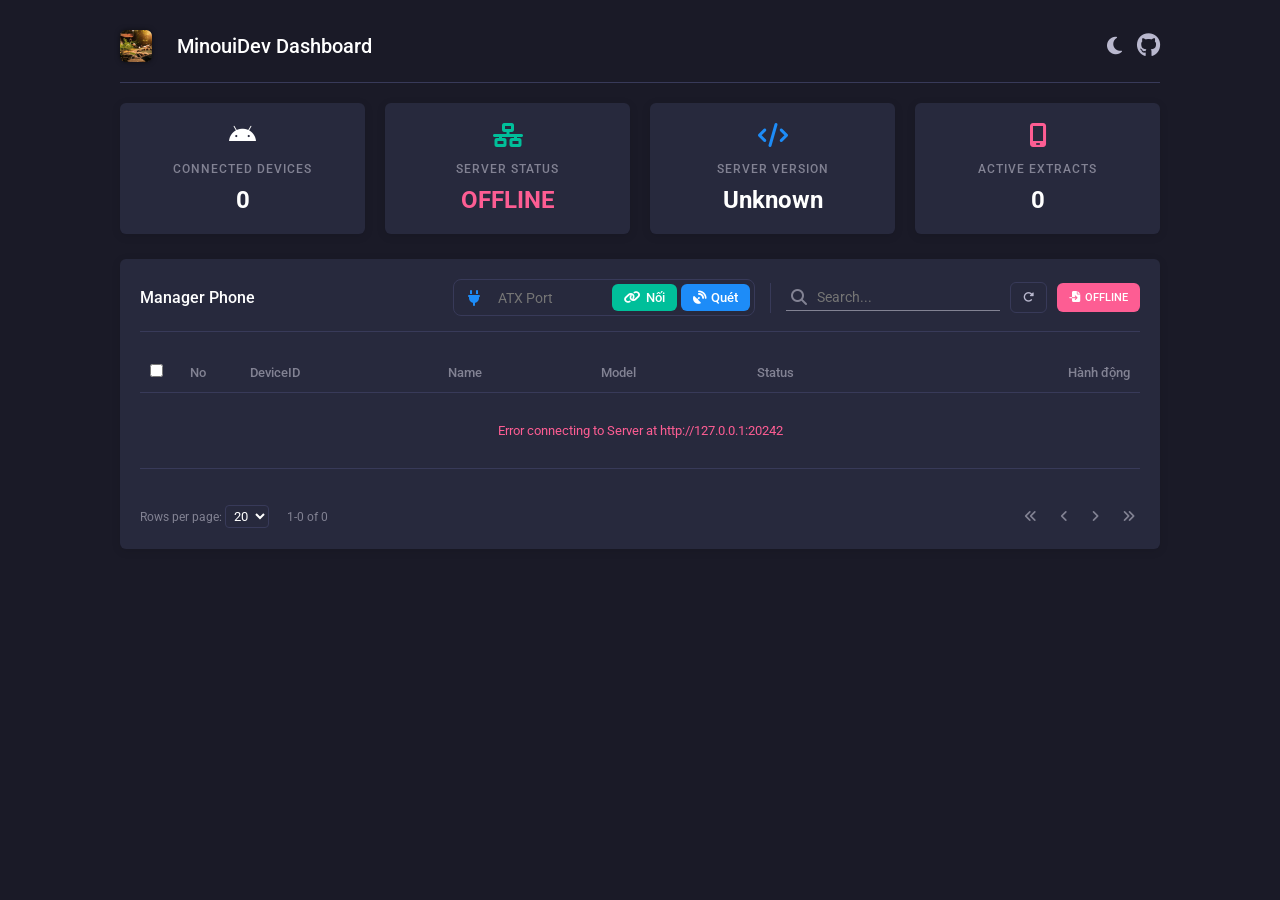
<file: index.html>
<!DOCTYPE html>
<html lang="vn">

<head>
    <meta charset="UTF-8">
    <meta name="viewport" content="width=device-width, initial-scale=1.0">
    <title>MinouiDev Dashboard</title>
     <link rel="icon" href="logo.jpg">
    <link rel="stylesheet" href="style.css?v=9">
    <link href="https://fonts.googleapis.com/css2?family=Roboto:wght@400;500;700&display=swap" rel="stylesheet">
    <link rel="stylesheet" href="https://cdnjs.cloudflare.com/ajax/libs/font-awesome/6.4.0/css/all.min.css">
</head>

<body>
    <div class="app-container">
        <!-- Main Content -->
        <main class="main-content">
            <!-- Dashboard -->
            <div class="dashboard-wrapper">

                <header class="dashboard-header">
                    <div class="logo-area">
                        <img src="logo.jpg" alt="MinouiDev Logo"
                            style="height: 32px; width: 32px; border-radius: 6px; object-fit: cover; margin-right: 10px; box-shadow: 0 0 5px rgba(0,0,0,0.5);">
                        <h2>MinouiDev Dashboard</h2>
                    </div>
                    <div class="header-right" style="display: flex; align-items: center; gap: 15px;">
                        <div class="gtranslate_wrapper"></div>
                        <button id="btn-toggle-theme" title="Giao diện Sáng/Tối" style="background: transparent; border: none; color: var(--text-main); font-size: 20px; cursor: pointer; transition: color 0.3s;"><i class="fa-solid fa-moon" id="theme-icon"></i></button>
                        <a href="https://github.com/minhnhatgithub/MinoUiDev" target="_blank" class="github-link"><i
                                class="fa-brands fa-github"></i></a>
                    </div>
                </header>
                <!-- Stat Cards -->
                <div class="stat-cards">
                    <div class="card stat-card">
                        <i class="fa-brands fa-android stat-icon"></i>
                        <h3>CONNECTED DEVICES</h3>
                        <p id="total-devices">0</p>
                    </div>
                    <div class="card stat-card">
                        <i class="fa-solid fa-network-wired stat-icon" style="color: #00bf9a;"></i>
                        <h3>SERVER STATUS</h3>
                        <p id="server-status" style="color: #00bf9a;">ONLINE</p>
                    </div>
                    <div class="card stat-card">
                        <i class="fa-solid fa-code stat-icon" style="color: #1d8cf8;"></i>
                        <h3>SERVER VERSION</h3>
                        <p id="server-version">0.0.0</p>
                    </div>
                    <div class="card stat-card">
                        <i class="fa-solid fa-mobile-screen stat-icon" style="color: #fd5d93;"></i>
                        <h3>ACTIVE EXTRACTS</h3>
                        <p id="active-extracts">0</p>
                    </div>
                </div>

                <!-- Manager Phone Table -->
                <div class="card table-card">
                    <div class="table-header" style="flex-wrap: wrap; gap: 15px;">
    <h2>Manager Phone</h2>
    <div style="display: flex; gap: 10px; align-items: center; flex: 1; justify-content: flex-end; flex-wrap: wrap;">
        <!-- ATX Connect Group -->
        <div style="display: flex; align-items: center; background: var(--bg-secondary); border: 1px solid var(--border-color); border-radius: 8px; padding: 4px; gap: 4px;">
            <div class="search-box" style="margin: 0; border: none; background: transparent; box-shadow: none; padding: 0 10px;">
                <i class="fa-solid fa-plug" style="color: #1d8cf8;"></i>
                <input type="number" id="atx-port" placeholder="ATX Port" style="width: 100px; background: transparent; border: none; color: var(--text-main); outline: none; margin-left: 8px;">
            </div>
            <button id="btn-connect-atx" class="btn" style="padding: 6px 12px; cursor: pointer; background: #00bf9a; border: none; color: white; border-radius: 6px; font-weight: 500; display: flex; align-items: center; gap: 5px;" title="Kết nối ATX Agent"><i class="fa-solid fa-link"></i> Nối</button>
            <button id="btn-scan-atx" class="btn" style="padding: 6px 12px; cursor: pointer; background: #1d8cf8; border: none; color: white; border-radius: 6px; font-weight: 500; display: flex; align-items: center; gap: 5px;" title="Quét cổng ATX Agent"><i class="fa-solid fa-satellite-dish"></i> Quét</button>
        </div>

        <div style="width: 1px; height: 30px; background: var(--border-color); margin: 0 5px; display: block;"></div>

        <!-- Search Group -->
        <div class="search-box">
            <i class="fa-solid fa-magnifying-glass"></i>
            <input type="text" id="search-device" placeholder="Search...">
        </div>
        <button id="btn-refresh-devices" class="btn btn-action" style="padding: 8px 12px; cursor: pointer; background: transparent; border: 1px solid var(--border-color); color: var(--text-main); border-radius: 6px;" title="Làm mới"><i class="fa-solid fa-rotate-right"></i></button>
        <button id="btn-offline-inspector" class="btn btn-action" style="padding: 8px 12px; cursor: pointer; background: #fd5d93; border: none; color: white; border-radius: 6px; font-weight: 500; display: flex; align-items: center; gap: 5px;" title="Offline Inspector"><i class="fa-solid fa-file-import"></i> Offline</button>
    </div>
</div>
<div class="table-responsive">
                        <table class="data-table">
                            <thead>
                                <tr>
                                    <th width="40"><input type="checkbox"></th>
                                    <th width="60">No</th>
                                    <th>DeviceID</th>
                                    <th>Name</th>
                                    <th>Model</th>
                                    <th>Status</th>
                                    <th class="text-right">Hành động</th>
                                </tr>
                            </thead>
                            <tbody id="devices-list">
                                <tr>
                                    <td colspan="7" class="loading-text">Đang tải danh sách thiết bị...</td>
                                </tr>
                            </tbody>
                        </table>
                    </div>

                    <div class="table-footer">
                        <div class="pagination-info">
                            <span>Rows per page: </span>
                            <select>
                                <option>20</option>
                                <option>50</option>
                            </select>
                            <span id="page-info">1-0 of 0</span>
                        </div>
                        <div class="pagination-controls">
                            <button><i class="fa-solid fa-angles-left"></i></button>
                            <button><i class="fa-solid fa-angle-left"></i></button>
                            <button><i class="fa-solid fa-angle-right"></i></button>
                            <button><i class="fa-solid fa-angles-right"></i></button>
                        </div>
                    </div>
                </div>
            </div>
        </main>
    </div>

    <!-- Modal for XPath / Screenshot -->
    <div id="action-modal" class="modal">
        <div class="modal-content card">
            <span class="close-btn">&times;</span>
            <h3 id="modal-title">Device Action</h3>
            <div id="modal-body" style="margin-top: 15px; max-height: 70vh; overflow: auto;">
                <!-- Content goes here -->
            </div>
        </div>
    </div>

        <!-- Modal for Offline Inspector -->
    <div id="offline-modal" class="modal">
        <div class="modal-content card" style="max-width: 500px;">
            <span class="close-btn offline-close">&times;</span>
            <h3 style="margin-bottom: 20px;">Offline Inspector</h3>
            <div style="display: flex; flex-direction: column; gap: 15px;">
                <div>
                    <label style="display: block; margin-bottom: 5px; font-weight: bold;">Ảnh Screenshot (Image)</label>
                    <input type="file" id="offline-image" accept="image/*" style="width: 100%; padding: 8px; border: 1px solid var(--border-color); border-radius: 6px; background: var(--bg-secondary); color: var(--text-main);">
                </div>
                <div>
                    <label style="display: block; margin-bottom: 5px; font-weight: bold;">Cấu trúc giao diện (XML/TXT)</label>
                    <input type="file" id="offline-xml" accept=".xml,.txt,.json" style="width: 100%; padding: 8px; border: 1px solid var(--border-color); border-radius: 6px; background: var(--bg-secondary); color: var(--text-main);">
                </div>
                <button id="btn-start-offline" class="btn" style="padding: 10px; background: #00bf9a; border: none; color: white; border-radius: 6px; font-weight: bold; cursor: pointer; margin-top: 10px;">Mở Inspector</button>
            </div>
        </div>
    </div>

    <script>window.gtranslateSettings = {"default_language":"vi","wrapper_selector":".gtranslate_wrapper"}</script>
    <script src="https://cdn.gtranslate.net/widgets/latest/dropdown.js" defer></script>
    <script src="script.js?v=12"></script>
</body>

</html>
</file>
<file: style.css>
* {
    margin: 0;
    padding: 0;
    box-sizing: border-box;
    font-family: 'Roboto', sans-serif;
}

:root {
    --bg-main: #27293d;
    --bg-sidebar: #1e1e2d;
    --bg-card: #27293d;
    --bg-darker: #1a1a27;
    --text-main: #b9b8ce;
    --text-light: #ffffff;
    --text-muted: #828293;
    --border-color: #383a59;
    --accent-blue: #1d8cf8;
    --accent-red: #fd5d93;
    --accent-green: #00bf9a;
    --hover-bg: rgba(255, 255, 255, 0.05);
    --shadow-color: rgba(0, 0, 0, 0.3);
    --shadow-light: rgba(0, 0, 0, 0.1);
    --overlay-bg: rgba(0, 0, 0, 0.7);
}

[data-theme="light"] {
    --bg-main: #ffffff;
    --bg-sidebar: #f8fafc;
    --bg-card: #ffffff;
    --bg-darker: #f0f2f5;
    --text-main: #4b5563;
    --text-light: #111827;
    --text-muted: #6b7280;
    --border-color: #e5e7eb;
    --accent-blue: #2563eb;
    --accent-red: #dc2626;
    --accent-green: #059669;
    --hover-bg: rgba(0, 0, 0, 0.05);
    --shadow-color: rgba(0, 0, 0, 0.1);
    --shadow-light: rgba(0, 0, 0, 0.05);
    --overlay-bg: rgba(0, 0, 0, 0.4);
}

body {
    background-color: var(--bg-darker);
    color: var(--text-main);
    overflow-x: hidden;
}

.app-container {
    display: flex;
    min-height: 100vh;
}

/* Sidebar */
.sidebar {
    width: 260px;
    background-color: var(--bg-sidebar);
    display: flex;
    flex-direction: column;
    border-right: 1px solid var(--border-color);
}

.logo-container {
    height: 80px;
    display: flex;
    align-items: center;
    justify-content: center;
    border-bottom: 1px solid var(--border-color);
}

.logo-icon {
    font-size: 3rem;
    color: var(--accent-blue);
    filter: drop-shadow(0 0 10px rgba(0,210,255,0.5));
}

.sidebar-nav {
    flex: 1;
    padding: 1rem 0;
}

.sidebar-nav ul {
    list-style: none;
}

.sidebar-nav li a {
    display: flex;
    align-items: center;
    padding: 12px 24px;
    color: var(--text-main);
    text-decoration: none;
    font-size: 14px;
    transition: all 0.3s;
    border-left: 3px solid transparent;
}

.sidebar-nav li a i {
    width: 30px;
    font-size: 16px;
}

.sidebar-nav li:hover a {
    color: var(--text-light);
    background-color: var(--hover-bg);
}

.sidebar-nav li.active a {
    color: var(--text-light);
    background-color: rgba(29, 140, 248, 0.2);
    border-left-color: var(--accent-blue);
}

.logout-container {
    padding: 15px;
    border-top: 1px solid var(--border-color);
}

.logout-btn {
    width: 100%;
    background: transparent;
    border: 1px solid var(--text-muted);
    color: var(--text-main);
    padding: 10px;
    border-radius: 4px;
    cursor: pointer;
    font-size: 14px;
    display: flex;
    justify-content: center;
    align-items: center;
    gap: 10px;
    transition: all 0.3s;
}

.logout-btn:hover {
    color: var(--text-light);
    border-color: var(--text-light);
}

/* Main Content */
.main-content {
    flex: 1;
    display: flex;
    flex-direction: column;
    background-color: var(--bg-darker);
    align-items: center;
}

/* Dashboard Header */
.dashboard-header {
    display: flex;
    justify-content: space-between;
    align-items: center;
    padding-bottom: 20px;
    margin-bottom: 20px;
    border-bottom: 1px solid var(--border-color);
}

.logo-area {
    display: flex;
    align-items: center;
    gap: 15px;
}

.logo-area h2 {
    color: var(--text-light);
    font-weight: 500;
    font-size: 20px;
}

.github-link {
    color: var(--text-main);
    font-size: 24px;
    transition: color 0.3s;
}

.github-link:hover {
    color: var(--text-light);
}

/* Dashboard Content */
.dashboard-wrapper {
    padding: 30px;
    width: 100%;
    max-width: 1100px;
    flex: 1;
    overflow-y: auto;
}

/* Page Load Animations */
@keyframes fadeInUp {
    from {
        opacity: 0;
        transform: translateY(20px);
    }
    to {
        opacity: 1;
        transform: translateY(0);
    }
}

@keyframes pulse-logo {
    0% { transform: scale(1); filter: drop-shadow(0 0 10px rgba(0,210,255,0.5)); }
    50% { transform: scale(1.1); filter: drop-shadow(0 0 20px rgba(0,210,255,0.8)); }
    100% { transform: scale(1); filter: drop-shadow(0 0 10px rgba(0,210,255,0.5)); }
}

.dashboard-header {
    animation: fadeInUp 0.6s ease forwards;
}

.logo-icon {
    animation: pulse-logo 3s infinite ease-in-out;
}

.card {
    background-color: var(--bg-card);
    border-radius: 6px;
    box-shadow: 0 2px 10px var(--shadow-light);
}

/* Stats */
.stat-cards {
    display: grid;
    grid-template-columns: repeat(4, 1fr);
    gap: 20px;
    margin-bottom: 25px;
}

.stat-card {
    padding: 20px;
    text-align: center;
    display: flex;
    flex-direction: column;
    align-items: center;
    justify-content: center;
    min-height: 120px;
    transition: transform 0.3s cubic-bezier(0.175, 0.885, 0.32, 1.275), box-shadow 0.3s ease;
    opacity: 0;
    animation: fadeInUp 0.6s ease forwards;
}
.stat-card:nth-child(1) { animation-delay: 0.1s; }
.stat-card:nth-child(2) { animation-delay: 0.2s; }
.stat-card:nth-child(3) { animation-delay: 0.3s; }
.stat-card:nth-child(4) { animation-delay: 0.4s; }

.stat-card:hover {
    transform: translateY(-5px) scale(1.02);
    box-shadow: 0 10px 20px var(--shadow-color);
}

.stat-icon {
    font-size: 24px;
    margin-bottom: 15px;
    color: var(--text-light);
}

.stat-card h3 {
    font-size: 12px;
    font-weight: 500;
    color: var(--text-muted);
    text-transform: uppercase;
    letter-spacing: 1px;
    margin-bottom: 10px;
}

.stat-card p {
    font-size: 24px;
    font-weight: 700;
    color: var(--text-light);
}

/* Table */
.table-card {
    padding: 20px;
    opacity: 0;
    animation: fadeInUp 0.6s ease forwards;
    animation-delay: 0.5s;
}

.table-header {
    display: flex;
    justify-content: space-between;
    align-items: center;
    margin-bottom: 20px;
    border-bottom: 1px solid var(--border-color);
    padding-bottom: 15px;
}

.table-header h2 {
    font-size: 16px;
    font-weight: 500;
    color: var(--text-light);
}

.search-box {
    display: flex;
    align-items: center;
    background: transparent;
    border-bottom: 1px solid var(--text-muted);
    padding: 5px;
}

.search-box i {
    color: var(--text-muted);
    margin-right: 10px;
}

.search-box input {
    background: transparent;
    border: none;
    color: var(--text-light);
    outline: none;
    font-size: 14px;
}

.table-responsive {
    overflow-x: auto;
    overflow-y: auto;
    max-height: 60vh;
    -webkit-overflow-scrolling: touch;
    width: 100%;
}

.data-table {
    width: 100%;
    border-collapse: collapse;
}

.data-table th, 
.data-table td {
    padding: 12px 10px;
    text-align: left;
    font-size: 13px;
    border-bottom: 1px solid var(--border-color);
    transition: background-color 0.2s ease;
}

.data-table tbody tr:hover td {
    background-color: var(--hover-bg);
}

.data-table th {
    color: var(--text-muted);
    font-weight: 500;
    position: sticky;
    top: 0;
    background-color: var(--bg-card);
    z-index: 10;
}

.text-right {
    text-align: right !important;
}

.action-buttons {
    display: flex;
    gap: 8px;
    justify-content: flex-end;
}

.btn-action {
    background: transparent;
    border: 1px solid;
    padding: 5px 12px;
    border-radius: 4px;
    font-size: 11px;
    font-weight: 600;
    cursor: pointer;
    text-transform: uppercase;
    transition: all 0.3s ease;
    position: relative;
    overflow: hidden;
    z-index: 1;
}

.btn-action::before {
    content: '';
    position: absolute;
    top: 0; left: 0; right: 0; bottom: 0;
    z-index: -1;
    transform: scaleX(0);
    transform-origin: left;
    transition: transform 0.3s ease;
}

.btn-action:hover::before {
    transform: scaleX(1);
}

.btn-action:hover {
    color: var(--text-light);
}

.btn-delete {
    color: var(--accent-red);
    border-color: var(--accent-red);
}
.btn-delete::before { background-color: var(--accent-red); }

.btn-edit {
    color: var(--accent-blue);
    border-color: var(--accent-blue);
}
.btn-edit::before { background-color: var(--accent-blue); }

.btn-start {
    color: var(--accent-green);
    border-color: var(--accent-green);
}
.btn-start::before { background-color: var(--accent-green); }

.loading-text {
    text-align: center !important;
    padding: 30px !important;
    color: var(--text-muted);
}

.table-footer {
    display: flex;
    justify-content: space-between;
    align-items: center;
    margin-top: 20px;
    padding-top: 15px;
    font-size: 12px;
    color: var(--text-muted);
}

.pagination-info select {
    background: transparent;
    border: 1px solid var(--border-color);
    border-radius: 4px;
    padding: 2px 4px;
    color: var(--text-light);
    outline: none;
    margin-right: 15px;
    cursor: pointer;
}

.pagination-info select option {
    background-color: var(--bg-card);
    color: var(--text-light);
}

.pagination-controls button {
    background: transparent;
    border: none;
    color: var(--text-muted);
    cursor: pointer;
    padding: 5px;
    margin-left: 10px;
}

.pagination-controls button:hover {
    color: var(--text-light);
}

/* Modal */
.modal {
    display: none;
    position: fixed;
    z-index: 9999;
    left: 0;
    top: 0;
    width: 100%;
    height: 100%;
    background-color: var(--overlay-bg);
    backdrop-filter: blur(4px);
    opacity: 0;
    transition: opacity 0.3s ease;
}

.modal.show {
    opacity: 1;
}

.modal-content {
    margin: 5% auto;
    padding: 20px;
    width: 80%;
    max-width: 800px;
    position: relative;
    border: 1px solid var(--border-color);
    background-color: var(--bg-card);
    transform: scale(0.8) translateY(-50px);
    opacity: 0;
    transition: all 0.3s cubic-bezier(0.175, 0.885, 0.32, 1.275);
}

.modal.show .modal-content {
    transform: scale(1) translateY(0);
    opacity: 1;
}

.close-btn {
    position: absolute;
    top: 15px;
    right: 20px;
    color: var(--text-muted);
    font-size: 24px;
    cursor: pointer;
}

.close-btn:hover {
    color: var(--text-light);
}

#modal-body pre {
    background-color: var(--bg-darker);
    padding: 15px;
    border-radius: 4px;
    color: var(--accent-green);
    font-family: monospace;
    font-size: 13px;
    white-space: pre-wrap;
}

#modal-body img {
    max-width: 100%;
    border-radius: 4px;
}

/* Responsive Design for Mobile */
@media (max-width: 768px) {
    .dashboard-wrapper {
        padding: 15px;
    }
    
    .stat-cards {
        grid-template-columns: repeat(2, 1fr);
        gap: 15px;
    }
    
    .table-header {
        flex-direction: column;
        align-items: stretch;
        gap: 15px;
    }
    
    .search-box {
        width: 100%;
    }
    
    .search-box input {
        width: 100%;
    }
    
    .table-footer {
        flex-direction: column;
        gap: 15px;
        align-items: center;
    }
}

@media (max-width: 480px) {
    .stat-cards {
        grid-template-columns: 1fr;
    }
}

/* GTranslate Styling for Dark Theme */
.gtranslate_wrapper {
    display: inline-block;
}
.gtranslate_wrapper select.gt_selector {
    background-color: var(--bg-card) !important;
    color: var(--text-main) !important;
    border: 1px solid var(--border-color) !important;
    border-radius: 6px !important;
    padding: 6px 30px 6px 10px !important;
    font-family: inherit !important;
    font-size: 13px !important;
    appearance: none !important;
    -webkit-appearance: none !important;
    -moz-appearance: none !important;
    background-image: url("data:image/svg+xml,%3Csvg xmlns='http://www.w3.org/2000/svg' width='16' height='16' fill='%238b949e'%3E%3Cpath d='M4 6l4 4 4-4z'/%3E%3C/svg%3E") !important;
    background-repeat: no-repeat !important;
    background-position: right 8px center !important;
    cursor: pointer !important;
    height: 32px !important;
    outline: none !important;
    min-width: 120px;
}
.gtranslate_wrapper select.gt_selector:hover {
    border-color: var(--border-color) !important;
}
.gtranslate_wrapper select.gt_selector:focus {
    border-color: var(--accent-green) !important;
    box-shadow: 0 0 0 2px var(--hover-bg) !important;
}
</file>
